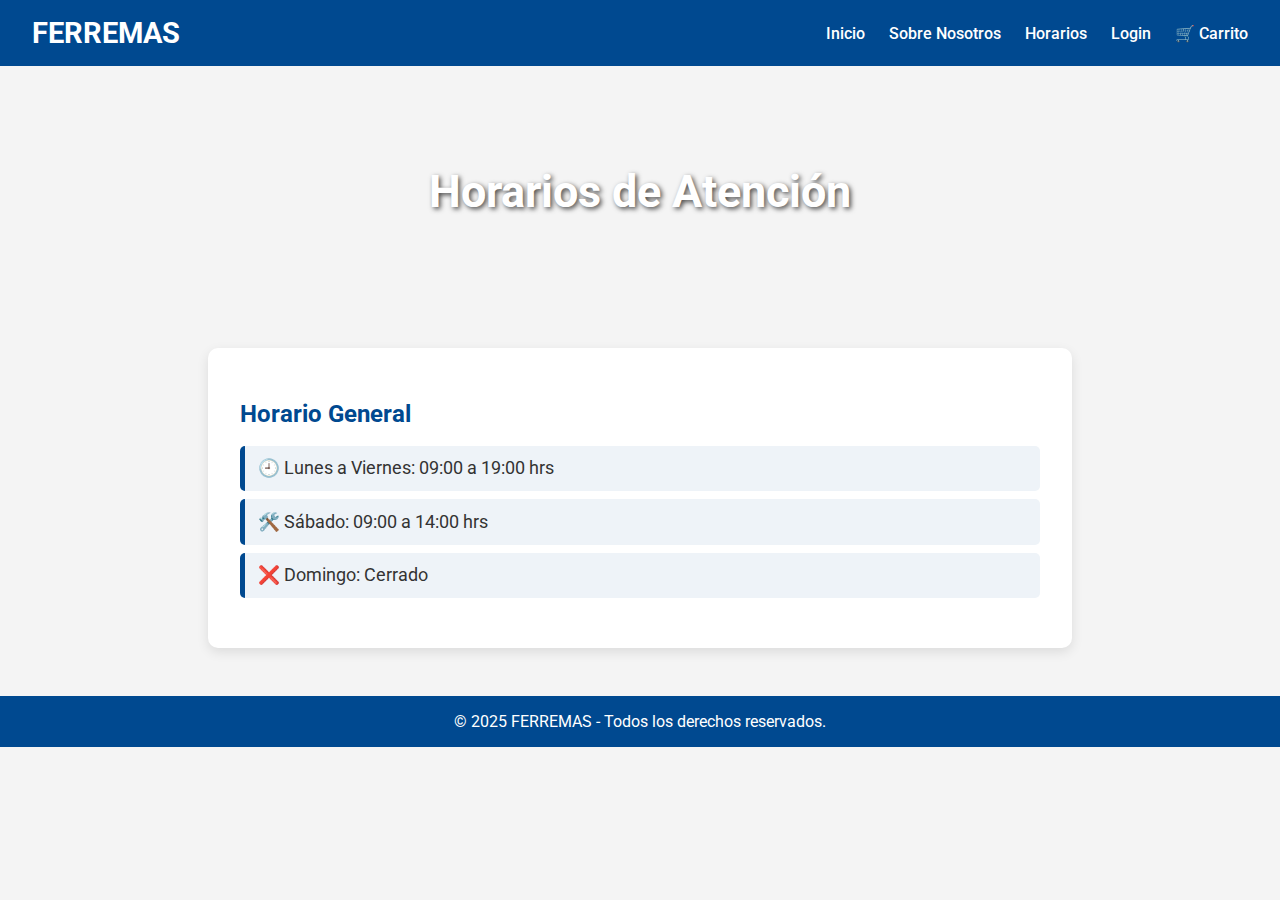
<file: src/main/resources/static/horarios.html>
<!DOCTYPE html>
<html lang="es">
<head>
  <meta charset="UTF-8" />
  <meta name="viewport" content="width=device-width,initial-scale=1.0"/>
  <title>Horarios - FERREMAS</title>
  <link href="https://fonts.googleapis.com/css2?family=Roboto:wght@400;700&display=swap" rel="stylesheet">
  <style>
    body { margin:0; font-family:'Roboto',sans-serif; background:#f4f4f4; }
    header { background:#004990; color:white; display:flex; justify-content:space-between; align-items:center; padding:1rem 2rem; }
    .logo { font-size:1.8rem; font-weight:bold; }
    nav a { color:white; margin-left:20px; text-decoration:none; font-weight:500; }
    .hero { background-image:url('https://images.pngtree.com/thumb_back/fh260/background/20190220/pngtree-construction-banner-image_62985.jpg'); background-size:cover; background-position:center; height:250px; display:flex; align-items:center; justify-content:center; color:white; text-shadow:2px 2px 5px rgba(0,0,0,0.7); }
    .hero h1 { font-size:2.8rem; margin:0; }
    main { max-width:800px; margin:2rem auto; padding:2rem; background:white; border-radius:10px; box-shadow:0 4px 12px rgba(0,0,0,0.1); }
    main h2 { color:#004990; margin-bottom:1rem; }
    ul { list-style:none; padding:0; font-size:1.1rem; color:#333; }
    ul li { padding:0.8rem; margin-bottom:0.5rem; background:#eef3f8; border-left:5px solid #004990; border-radius:5px; }
    footer { background:#004990; color:white; text-align:center; padding:1rem; margin-top:3rem; }
  </style>
</head>
<body>
  <header>
    <div class="logo">FERREMAS</div>
    <nav>
      <a href="index.html">Inicio</a>
      <a href="sobrenosotros.html">Sobre Nosotros</a>
      <a href="horarios.html">Horarios</a>
      <a href="login.html">Login</a>
      <a href="carrito.html">🛒 Carrito</a>
    </nav>
  </header>
  <div class="hero">
    <h1>Horarios de Atención</h1>
  </div>
  <main>
    <h2>Horario General</h2>
    <ul>
      <li>🕘 Lunes a Viernes: 09:00 a 19:00 hrs</li>
      <li>🛠️ Sábado: 09:00 a 14:00 hrs</li>
      <li>❌ Domingo: Cerrado</li>
    </ul>
  </main>
  <footer>&copy; 2025 FERREMAS - Todos los derechos reservados.</footer>
</body>
</html>
</file>
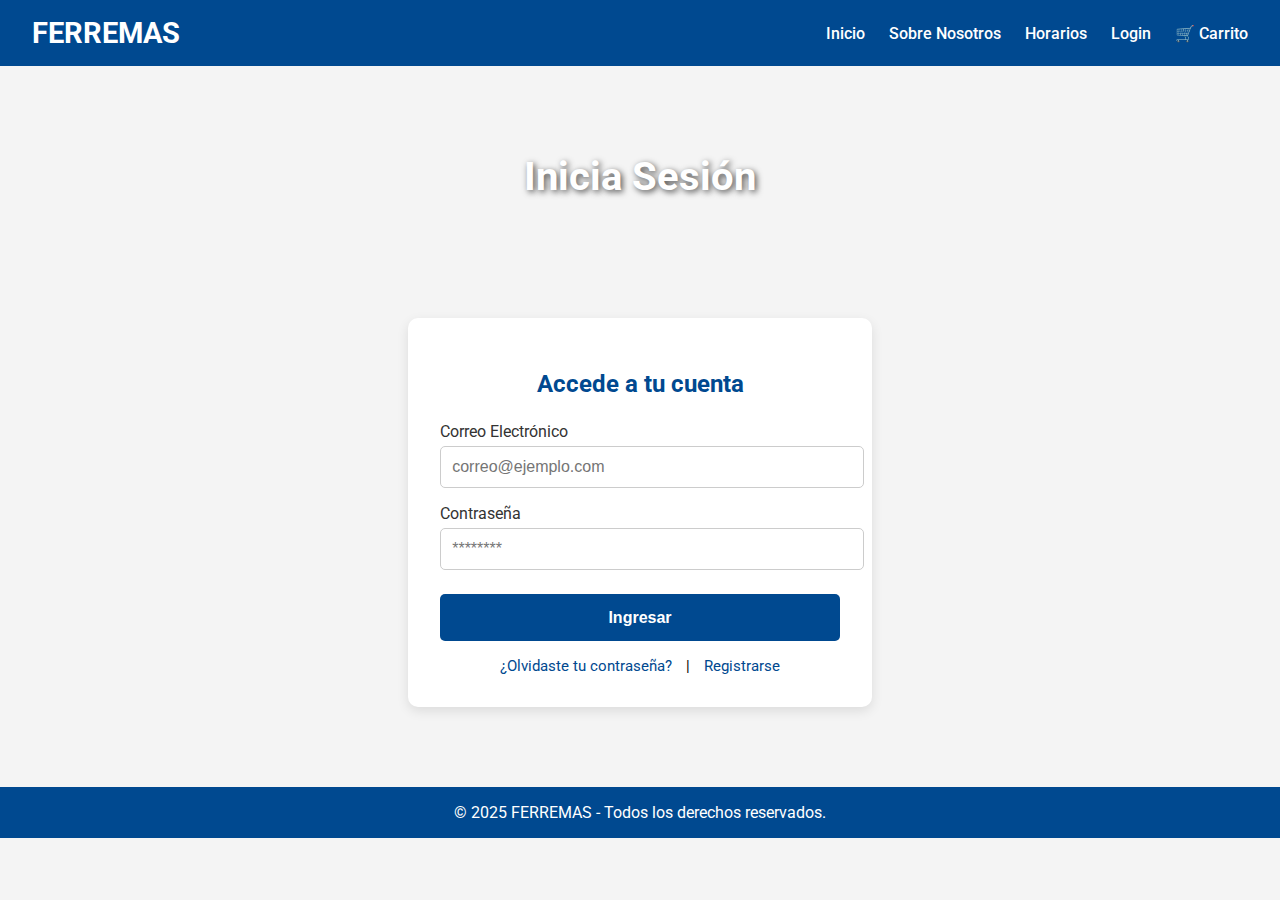
<file: src/main/resources/static/login.html>
<!DOCTYPE html>
<html lang="es">
<head>
  <meta charset="UTF-8" />
  <meta name="viewport" content="width=device-width,initial-scale=1.0"/>
  <title>Login - FERREMAS</title>
  <link href="https://fonts.googleapis.com/css2?family=Roboto:wght@400;700&display=swap" rel="stylesheet">
  <style>
    body { margin:0; font-family:'Roboto',sans-serif; background:#f4f4f4; }
    header { background:#004990; color:white; display:flex; justify-content:space-between; align-items:center; padding:1rem 2rem; }
    .logo { font-size:1.8rem; font-weight:bold; }
    nav a { color:white; margin-left:20px; text-decoration:none; font-weight:500; }
    .hero { background-image:url('https://images.freepik.com/free-psd/construction-hero-header-template.jpg'); background-size:cover; background-position:center; height:220px; display:flex; align-items:center; justify-content:center; color:white; text-shadow:2px 2px 6px rgba(0,0,0,0.7); }
    .hero h1 { font-size:2.5rem; margin:0; }
    main { display:flex; justify-content:center; align-items:center; padding:2rem; }
    form { background:white; padding:2rem; border-radius:10px; box-shadow:0 4px 12px rgba(0,0,0,0.1); max-width:400px; width:100%; }
    form h2 { text-align:center; color:#004990; margin-bottom:1.5rem; }
    label { display:block; margin-top:1rem; margin-bottom:0.3rem; color:#333; }
    input { width:100%; padding:0.7rem; border:1px solid #ccc; border-radius:5px; font-size:1rem; }
    button { width:100%; padding:0.9rem; margin-top:1.5rem; background:#004990; color:white; border:none; border-radius:5px; font-size:1rem; font-weight:bold; cursor:pointer; transition:background .3s; }
    button:hover { background:#003570; }
    .extra-links { text-align:center; margin-top:1rem; font-size:.95rem; }
    .extra-links a { color:#004990; text-decoration:none; margin:0 10px; }
    footer { background:#004990; color:white; text-align:center; padding:1rem; margin-top:3rem; }
    @media(max-width:480px){ form{padding:1.2rem;} .hero h1{font-size:2rem;} }
  </style>
</head>
<body>
  <header>
    <div class="logo">FERREMAS</div>
    <nav>
      <a href="index.html">Inicio</a>
      <a href="sobrenosotros.html">Sobre Nosotros</a>
      <a href="horarios.html">Horarios</a>
      <a href="login.html">Login</a>
      <a href="carrito.html">🛒 Carrito</a>
    </nav>
  </header>
  <div class="hero">
    <h1>Inicia Sesión</h1>
  </div>
  <main>
    <form>
      <h2>Accede a tu cuenta</h2>
      <label for="email">Correo Electrónico</label>
      <input type="email" id="email" placeholder="correo@ejemplo.com" required>
      <label for="password">Contraseña</label>
      <input type="password" id="password" placeholder="********" required>
      <button type="submit">Ingresar</button>
      <div class="extra-links">
        <a href="#">¿Olvidaste tu contraseña?</a> |
        <a href="#">Registrarse</a>
      </div>
    </form>
  </main>
  <footer>&copy; 2025 FERREMAS - Todos los derechos reservados.</footer>
</body>
</html>
</file>
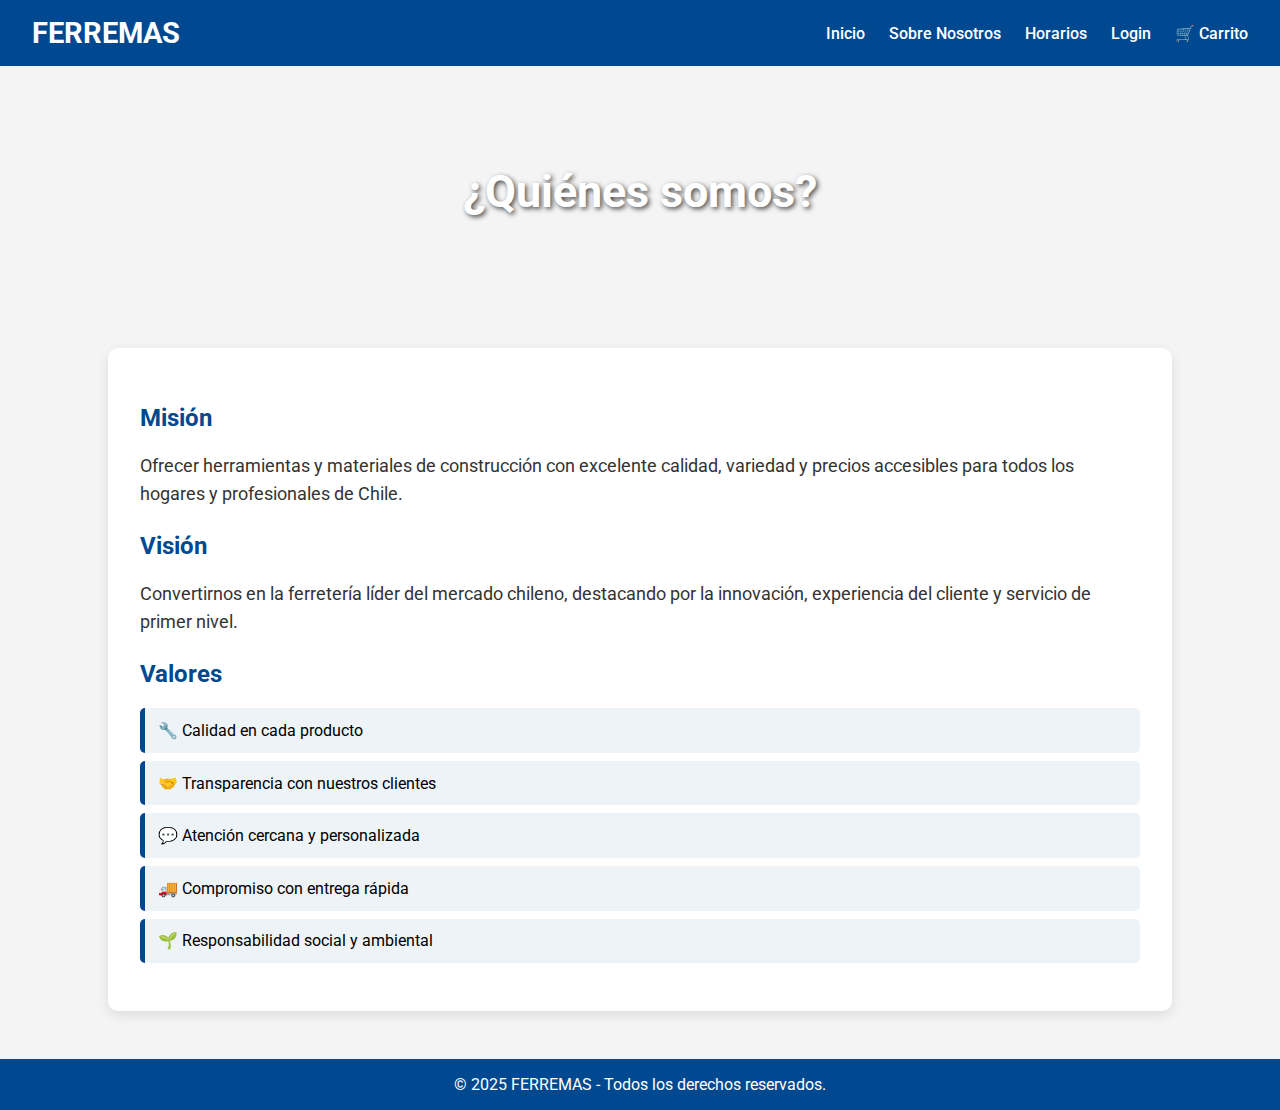
<file: src/main/resources/static/sobrenosotros.html>
<!DOCTYPE html>
<html lang="es">
<head>
  <meta charset="UTF-8" />
  <meta name="viewport" content="width=device-width,initial-scale=1.0"/>
  <title>Sobre Nosotros - FERREMAS</title>
  <link href="https://fonts.googleapis.com/css2?family=Roboto:wght@400;700&display=swap" rel="stylesheet">
  <style>
    body { margin:0; font-family:'Roboto',sans-serif; background:#f4f4f4; }
    header { background:#004990; color:white; display:flex; justify-content:space-between; align-items:center; padding:1rem 2rem; }
    .logo { font-size:1.8rem; font-weight:bold; }
    nav a { color:white; margin-left:20px; text-decoration:none; font-weight:500; }
    .hero { background-image:url('https://images.123rf.com/photos/construction-vector-illustration.jpg'); background-size:cover; background-position:center; height:250px; display:flex; align-items:center; justify-content:center; color:white; text-shadow:2px 2px 5px rgba(0,0,0,0.7); }
    .hero h1 { font-size:2.8rem; margin:0; }
    main { max-width:1000px; margin:2rem auto; padding:2rem; background:white; border-radius:10px; box-shadow:0 4px 12px rgba(0,0,0,0.1); }
    main h2 { color:#004990; margin-top:1.5rem; }
    main p { font-size:1.1rem; line-height:1.6; color:#333; }
    ul { list-style:none; padding:0; }
    ul li { background:#eef3f8; margin:0.5rem 0; padding:0.8rem; border-left:5px solid #004990; border-radius:5px; font-size:1rem; }
    footer { background:#004990; color:white; text-align:center; padding:1rem; margin-top:3rem; }
  </style>
</head>
<body>
  <header>
    <div class="logo">FERREMAS</div>
    <nav>
      <a href="index.html">Inicio</a>
      <a href="sobrenosotros.html">Sobre Nosotros</a>
      <a href="horarios.html">Horarios</a>
      <a href="login.html">Login</a>
      <a href="carrito.html">🛒 Carrito</a>
    </nav>
  </header>
  <div class="hero">
    <h1>¿Quiénes somos?</h1>
  </div>
  <main>
    <h2>Misión</h2>
    <p>Ofrecer herramientas y materiales de construcción con excelente calidad, variedad y precios accesibles para todos los hogares y profesionales de Chile.</p>
    <h2>Visión</h2>
    <p>Convertirnos en la ferretería líder del mercado chileno, destacando por la innovación, experiencia del cliente y servicio de primer nivel.</p>
    <h2>Valores</h2>
    <ul>
      <li>🔧 Calidad en cada producto</li>
      <li>🤝 Transparencia con nuestros clientes</li>
      <li>💬 Atención cercana y personalizada</li>
      <li>🚚 Compromiso con entrega rápida</li>
      <li>🌱 Responsabilidad social y ambiental</li>
    </ul>
  </main>
  <footer>&copy; 2025 FERREMAS - Todos los derechos reservados.</footer>
</body>
</html>
</file>
